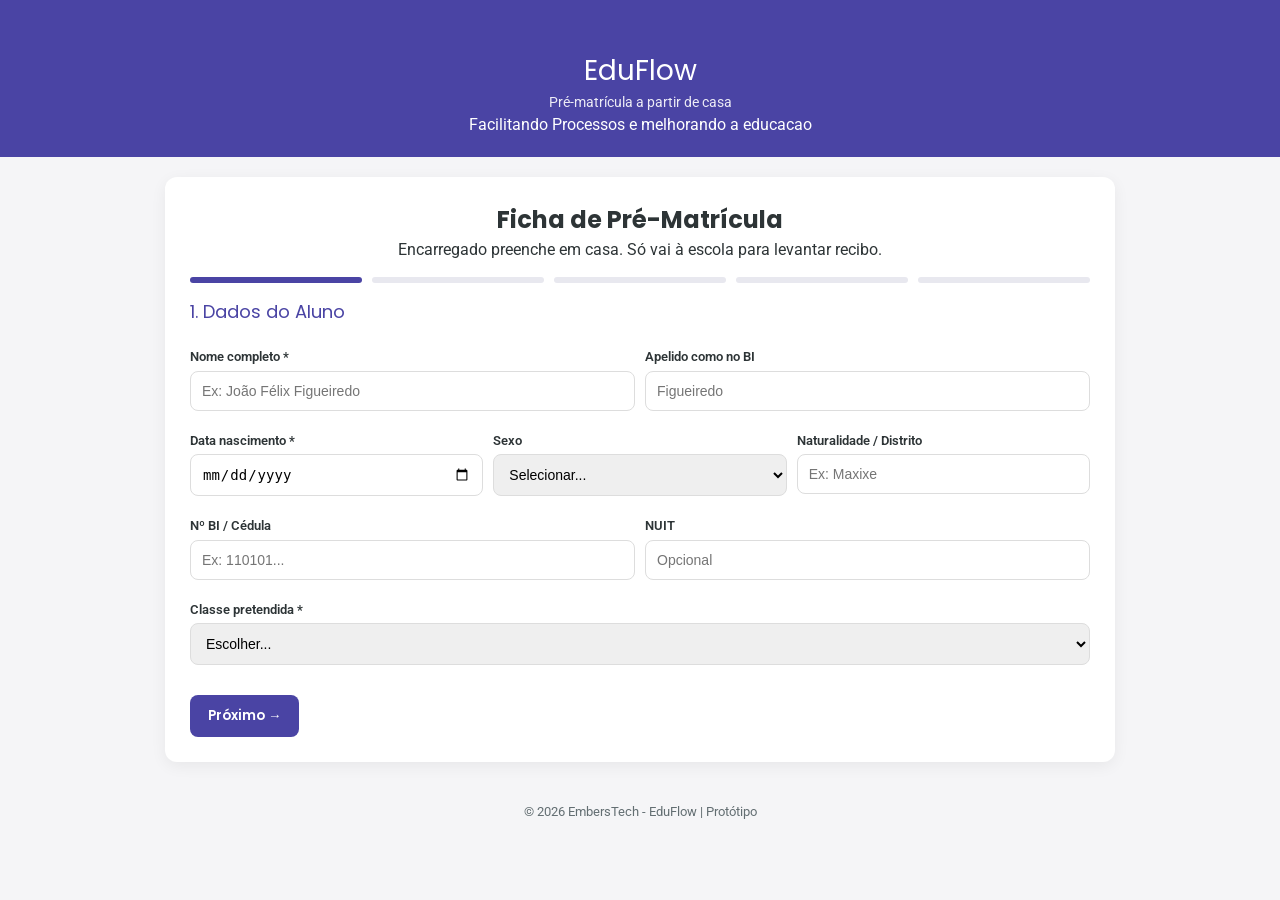
<file: cadstro-aluno.html>
<!DOCTYPE html>
<html lang="pt-MZ">
<head>
  <meta charset="UTF-8">
  <meta name="viewport" content="width=device-width, initial-scale=1.0">
  <meta name="author" content="Everson Muianga - EmbersTech">
  <meta name="description" content="EduFlow - Sistema de pré-matrícula online para escolas de Moçambique">
  <title>EduFlow - Pré-Matrícula Online</title>
  <link rel="preconnect" href="https://fonts.googleapis.com">
  <link href="https://fonts.googleapis.com/css2?family=Poppins:wght@400;600&family=Roboto:wght@400;500&display=swap" rel="stylesheet">
  <link rel="stylesheet" href="css.da.pasgina/cadastro.css">
  
</head>
<body>
<!-- aqui e a parte do topo nesse caso o cabecalho -->
  <header class="cabecalho">
    <div class="cabecalho__conteudo">
      <h1 class="cabecalho__logo">EduFlow</h1>
      <p class="cabecalho__sub">Pré-matrícula a partir de casa</p>
      <p>Facilitando Processos e melhorando a educacao</p>
    </div>
  </header>
<!-- aqui e a parte do conteudo todo, nesse caso main -->
  <main class="conteudo">
    <section class="formulario-wrapper" aria-labelledby="titulo-formulario">
      
      <header class="formulario-header">
        <h2 id="titulo-formulario">Ficha de Pré-Matrícula</h2>
        <p>Encarregado preenche em casa. Só vai à escola para levantar recibo.</p>
        <!-- aqui a parte de navegacao do formulario nesse caso onde ele esta na segunda seccao por diante -->
        <nav class="progresso" aria-label="Progresso do formulário">
          <span class="progresso__item progresso__item--ativo"></span>
          <span class="progresso__item"></span>
          <span class="progresso__item"></span>
          <span class="progresso__item"></span>
          <span class="progresso__item"></span>
        </nav>
      </header>
      <!-- comeca o formulario do estudante, ainda esse novalidate nao sei como esta -->

      <form id="formCadastro" class="formulario" novalidate>

        <!-- SECÇÃO 1 aqui vem os dados dos proprios alunos primeiro-->
        <fieldset class="seccao seccao--ativa" id="s1">
          <legend class="seccao__titulo">
            1. Dados do Aluno
          </legend>
           <div class="grid grid--2">
            <div class="campo">
              <label for="nome" class="campo__label">
                Nome completo <span aria-hidden="true">*</span>
              </label>
              <input type="text" id="nome" class="campo__input" placeholder="Ex: João Félix Figueiredo" required autocomplete="name">
            </div>
            <div class="campo">
              <label for="apelido" class="campo__label">Apelido como no BI</label>
              <input type="text" id="apelido" class="campo__input" placeholder="Figueiredo">
            </div>
          </div>
          <!-- aqui ja e a parte da data,sexo e naturalidade -->
 
          <div class="grid grid--3">
            <div class="campo">
              <label for="nasc" class="campo__label">Data nascimento <span aria-hidden="true">*</span></label>
              <input type="date" id="nasc" class="campo__input" required>
            </div>
            <div class="campo">
              <label for="sexo" class="campo__label">Sexo</label>
              <select id="sexo" class="campo__input">
                <option value="selecionar">Selecionar...</option>
                <option>Masculino</option>
                <option>Feminino</option>
              </select>
            </div>
            <div class="campo">
              <label for="natural" class="campo__label">Naturalidade / Distrito</label>
              <input type="text" id="natural" class="campo__input" placeholder="Ex: Maxixe">
            </div>
          </div>
          <!-- aqui a parte do BI e NUIT -->

          <div class="grid grid--2">
            <div class="campo">
              <label for="bi" class="campo__label">Nº BI / Cédula</label>
              <input type="text" id="bi" class="campo__input" placeholder="Ex: 110101..." inputmode="numeric">
            </div>
            <div class="campo">
              <label for="nuit" class="campo__label">NUIT</label>
              <input type="text" id="nuit" class="campo__input" placeholder="Opcional" inputmode="numeric">
            </div>
          </div>
          <!-- aqui ja seleccionas a classe que pretendes estudar  -->

          <div class="campo">
            <label for="classe" class="campo__label">Classe pretendida <span aria-hidden="true">*</span></label>
            <select id="classe" class="campo__input" required>
              <option value="">Escolher...</option>
              <optgroup label="Ensino Primário">
                <option>1ª Classe</option>
                <option>2ª Classe</option>
                <option>3ª Classe</option>
                <option>4ª Classe</option>
                <option>5ª Classe</option>
                <option>6ª Classe</option>
              </optgroup>
              <optgroup label="ESG1 - 1º Ciclo Secundário">
                <option>7ª Classe</option>
                <option>8ª Classe</option>
                <option>9ª Classe</option>
              </optgroup>

              <optgroup label="ESG2 - 2º Ciclo Secundário">
                <option>10ª Classe</option>
                <option>11ª Classe</option>
                <option>12ª Classe</option>
              </optgroup>
            </select>
          </div>
        </fieldset>

        <!-- SECÇÃO 2, dados do encarregado -->
        <fieldset class="seccao" id="s2">
          <legend class="seccao__titulo">2. Dados do Encarregado</legend>
          <div class="campo">
            <label for="encNome" class="campo__label">Nome do encarregado <span aria-hidden="true">*</span></label>
            <input type="text" id="encNome" class="campo__input" required>
          </div>
          <div class="grid grid--2">
            <div class="campo">
              <label for="parentesco" class="campo__label">Parentesco</label>
              <select id="parentesco" class="campo__input">
                <option value="">Seleccionar...</option>
                <option>Pai</option> <!--aqui sao os graus de parentesco do familiar a preencheer o formulario-->
                <option>Mãe</option>
                <option>Tio/Tia</option>
                <option>Avó/Avô</option>
                <option>Outro</option>
              </select>
            </div>
            <div class="campo">
              <label for="encTel" class="campo__label">Telefone / WhatsApp <span aria-hidden="true">*</span></label>
              <input type="tel" id="encTel" class="campo__input" placeholder="84..." required>
            </div>
          </div>
          <div class="grid grid--2">
            <div class="campo">
              <label for="encBi" class="campo__label">BI do encarregado</label>
              <input type="text" id="encBi" class="campo__input">
            </div>
            <div class="campo">
              <label for="maeNome" class="campo__label">Nome da mãe</label>
              <input type="text" id="maeNome" class="campo__input">
            </div>
          </div>
        </fieldset>

        <!-- SECÇÃO 3, aqui e muito mais para pessoas iniciais, ou para pessoas que se candidatam pela segunda vez -->
        <fieldset class="seccao" id="s3">
          <legend class="seccao__titulo">3. Percurso Escolar</legend>
          <div class="campo">
            <label for="jaEstudou" class="campo__label">Já estudou nesta escola?</label>
            <select id="jaEstudou" class="campo__input">
              <option value="nao">Não - Aluno novo</option>
              <option value="sim">Sim - Renovação</option>
            </select>
          </div>
          <!-- aqui a classe que o aluno frequentou ano passado,assim saberemos mais ou menos que classe usam mais de renovacao ou matriculas -->
          <div id="campoAntigo" class="bloco-condicional">
            <div class="grid grid--2">
              <div class="campo">
                <label for="classeAntiga" class="campo__label">Classe ano passado</label>
                <select id="classeAntiga" class="campo__input">
                  <option value="">Seleccionar...</option>
                  <option>6ª</option>
                  <option>7ª</option>
                  <option>8ª</option>
                  <option>9ª</option>
                  <option>10ª</option>
                  <option>11ª</option>
                </select>
              </div>
              
              <div class="campo">
                <label for="turmaAntiga" class="campo__label">Turma</label>
                <input type="text" id="turmaAntiga" class="campo__input" placeholder="Ex: B">
              </div>
            </div>
          </div>
          <div class="campo">
            <label for="ultimaEscola" class="campo__label">Última escola frequentada</label>
            <input type="text" id="ultimaEscola" class="campo__input"></div>
        </fieldset>

        <!--
         SECÇÃO 4, aqui documentos e os demais requisitos, deve ser aqui onde o aluno manda os seus documentos,BI,Fotos,Certificado -->
        <fieldset class="seccao" id="s4">
          <legend class="seccao__titulo">4. Documentos e Saúde</legend>
          <p class="campo__ajuda">Assinale o que já tem</p>
          <div class="checklist">
            <label class="check"><input type="checkbox" id="docBi"> Cópia BI</label>
            <label class="check"><input type="checkbox" id="docCertidao"> Certidão</label>
            <label class="check"><input type="checkbox" id="docFotos"> 2 Fotos</label>
            <label class="check"><input type="checkbox" id="docCertificado"> Certificado</label>
          </div>
          <div class="campo">
            <label for="endereco" class="campo__label">Bairro / Endereço</label>
            <input type="text" id="endereco" class="campo__input" placeholder="Ex: Chambone - Maxixe">
          </div>
          <div class="campo">
            <label for="saude" class="campo__label">Problema de saúde (opcional)</label>
            <textarea id="saude" class="campo__input campo__input--area" rows="3"></textarea>
          </div>
        </fieldset>

        <!-- SECÇÃO 5, confirmacao do mesmo -->
        <fieldset class="seccao" id="s5">
          <legend class="seccao__titulo">5. Confirmação</legend>
          <div id="resumo" class="resumo"></div>
          <div class="campo">
            <label class="check">
              <input type="checkbox" required id="confirmo"> 
              Confirmo que os dados são verdadeiros 
              <span aria-hidden="true">*</span></label></div>
          <button type="submit" class="btn btn--enviar">✓ Enviar pré-matrícula</button>
        </fieldset>

        <nav class="formulario__navegacao" aria-label="Navegação do formulário">
          <button type="button" class="btn btn--voltar" id="btnVoltar">← Voltar</button>
          <button type="button" class="btn btn--proximo" id="btnProx">Próximo →</button>
        </nav>

      </form>
    </section>
  </main>

   <footer class="rodape">
    <p>&copy; 2026 EmbersTech - EduFlow | Protótipo</p>
   </footer>
   <script src="java-script/cadastro.js"></script>
 </body>

</html>
</file>
<file: css.da.pasgina/cadastro.css>
:root{
  --primary:#4a44a4;
  --secondary:#6c63FF;
  --fundo:#f5f5f7;
  --card:#fff;
  --text:#2D3436;
  --muted:#636e72;
  --sucess:#087f5b;
  --borda:#e8e8ef;
 --font-main:"Roboto",sans-serif;
    --font-heading:"Poppins",sans-serif;
    --font-logo:"Lobster",sans-serif;

}


*{
    box-sizing:border-box;
    margin:0;
    padding:0;
}

body{
    background:var(--fundo);
    color:var(--text);
    font-family:var(--font-main);
    line-height:1.5;
}

h1,h2,legend{
    font-family: var(--font-heading);

}

.cabecalho{
    /* margin-top: 30px; */
    background:var(--primary);
    color:var(--card);
    padding:20px;
    /* border: 3px solid black; */

}


.cabecalho__conteudo{
    max-width:850px;
    margin:auto;
    padding-top: 30px;
    text-align:center;
    /* border: 4px solid white; */
}

.cabecalho__logo{
    font-size:28px;
    font-weight:400;
}
.cabecalho__logo h1{
    font-family: var(--font-logo);
}

.cabecalho__sub{
    /* border: 4px solid red; */
    font-size:14px;
    opacity: 0.9;
}
/* .cabecalho__sub:nth-last-child{
    opacity: 0.1;
} */
/* aqui e o main */
.conteudo{
    padding:20px;
    /* border: 3px solid black; */
}

.formulario-wrapper{
    max-width:950px;
    margin:auto;
    background:var(--card);
    border-radius:12px;
    padding:25px;
    box-shadow:0 4px 16px rgba(0,0,0,.06);
/* border: 4px solid green; */
}

.formulario-header{
    text-align:center;
    margin-bottom:15px;
    /* border: 3px solid blue; */
}

.progresso{
    display:flex;
    gap:10px;
    margin:15px 0;
    /* border: 2px solid black; */
}

 
.progresso__item{
    flex:1;
    height:6px;
    background:var(--borda);
    border-radius:10px;

}

 .progresso__item--ativo{
    background:var(--primary);
}

/* aqui e a secao de cada formulario tipo o primeiro, segundo, terceiro, quarto e quinto. Nesse caso se todos estao com display none porque a primeira cena funciona? */
.seccao{
    display:none;
    border:none;
    padding:0;
}
/* uma vez que a primeira seccao tem secccao--activa este vai ler a primeira parte. */
.seccao--ativa{
    display:block;
    animation:fade 0.25s;   
}

/* os key frames controlam o fade da animation, mas nao sei o que querem dizer essas cenas */
 @keyframes fade{
    from{
        opacity:0;
        transform:translateY(8px)}to{opacity:1;
            transform:translateY(0)};
        } 

.seccao__titulo{
    font-size:18px;
    margin-bottom:12px;
    color:var(--primary);
    width:100%;
    /* border: 3px solid green; */
}

 .campo{
    margin:10px 0;
    display:flex;
    flex-direction:column;
    /* border: 2px dotted black; */
}

.campo__label{
    font-size:13px;
    font-weight:600;
    margin-bottom:4px;
    /* border: 2px solid pink; */
}

.campo__input{
    padding:11px;
    border:1px solid #ddd;
    border-radius:8px;
    font-size:14px;
}

.campo__input:focus{
    outline:2px solid var(--secondary);
    border-color:transparent;
} 
/* aqui sao os formularios, os botoes do formulario nao ser pq nao funciona*/
 
.formulario_navegacao{
    display: flex;
    align-items: center;
    gap: 23px;
    border: 3px solid black;
}

.btn{
    background-color: var(--primary);
    border-radius: 10px;
    padding: 9px;
    color: var(--card);
    border: none;
    transition:0.4s ease-out ;
}

.campo__input--area{
    resize:vertical;
    /* border: 2px solid yellow; */
}

.campo__ajuda{
    font-size:12px;
    color:var(--muted);
    /* border:4px solid blue; */
}
/* o grid controla todos elemwntos de todas secoes como podes ver */
.grid{
    display:grid;
    gap:10px;
    /* border: solid 3px brown; */
}
/* aqui controla apenas espacos onde o grid da apenas duas opcoes tipo na parte do nome e apelido, na parte do BI e NUIT, e por ai vai */
.grid--2{
    grid-template-columns:repeat(2,1fr);
    /* border: 3px solid forestgreen; */
}
/* aqui controla apenas os elemntos com 3 opcoes  */
.grid--3{
    grid-template-columns:repeat(3,1fr);
    /* border: 3px solid #2D3436; */
}

/* aqui a parte dos elemntos que o aluno tem, nesse caso os documentos que ele tem  */
.checklist{
    display:grid;
    grid-template-columns:repeat(4,1fr);
    gap:8px;
    font-size:14px;
    margin:8px 0;
    /* border: 3px solid red; */
}
/* a partir daqui nao peugeui mais o codigo  */

.check{
    display:flex;
    gap:6px;
    align-items:center;
    /* border: 4px solid black; */

}

.bloco-condicional{
    display:none;
    margin-top:10px;
    padding:10px;
    background:#f9f9ff;
    border-radius:8px;
}

.bloco-condicional--visivel{
    display:block
}

.formulario__navegacao{
    display:flex;
    justify-content:space-between;
    margin-top:20px;
}

.btn{
    padding:11px 18px;
    border:none;
    border-radius:8px;
    cursor:pointer;
    font-family:var(--font-heading);
    font-weight:600;
    transition: 0.3s ease;
}

.btn:hover{
    /* color: var(--muted); */
    background-color: blueviolet;
    transform: translateY(-2px);
}

.btn--voltar{
    background:var(--primary);
    /* display:none; */
}

.btn--proximo{
    background:var(--primary);
    color:white;
}

.btn--enviar{
    background:var(--sucess);
    color:white;
    width:100%;
    font-size:16px;
}

.resumo{
    background:#f5f5fa;
    padding:12px;
    border-radius:8px;
    font-size:13px;
    margin:10px 0;
}

.rodape{
    text-align:center;
    padding:20px;
    color:var(--muted);
    font-size:13px;
} 

/* footer{
    text-align: center;
    padding: 20px;
    background-image: linear-gradient(90deg, var(--primary), blue);
    font-weight: 600;
    color: var(--card);
    opacity: .5;
}
footer p{
    font-size: 22px;
    stop-opacity: 0;
} */
</file>
